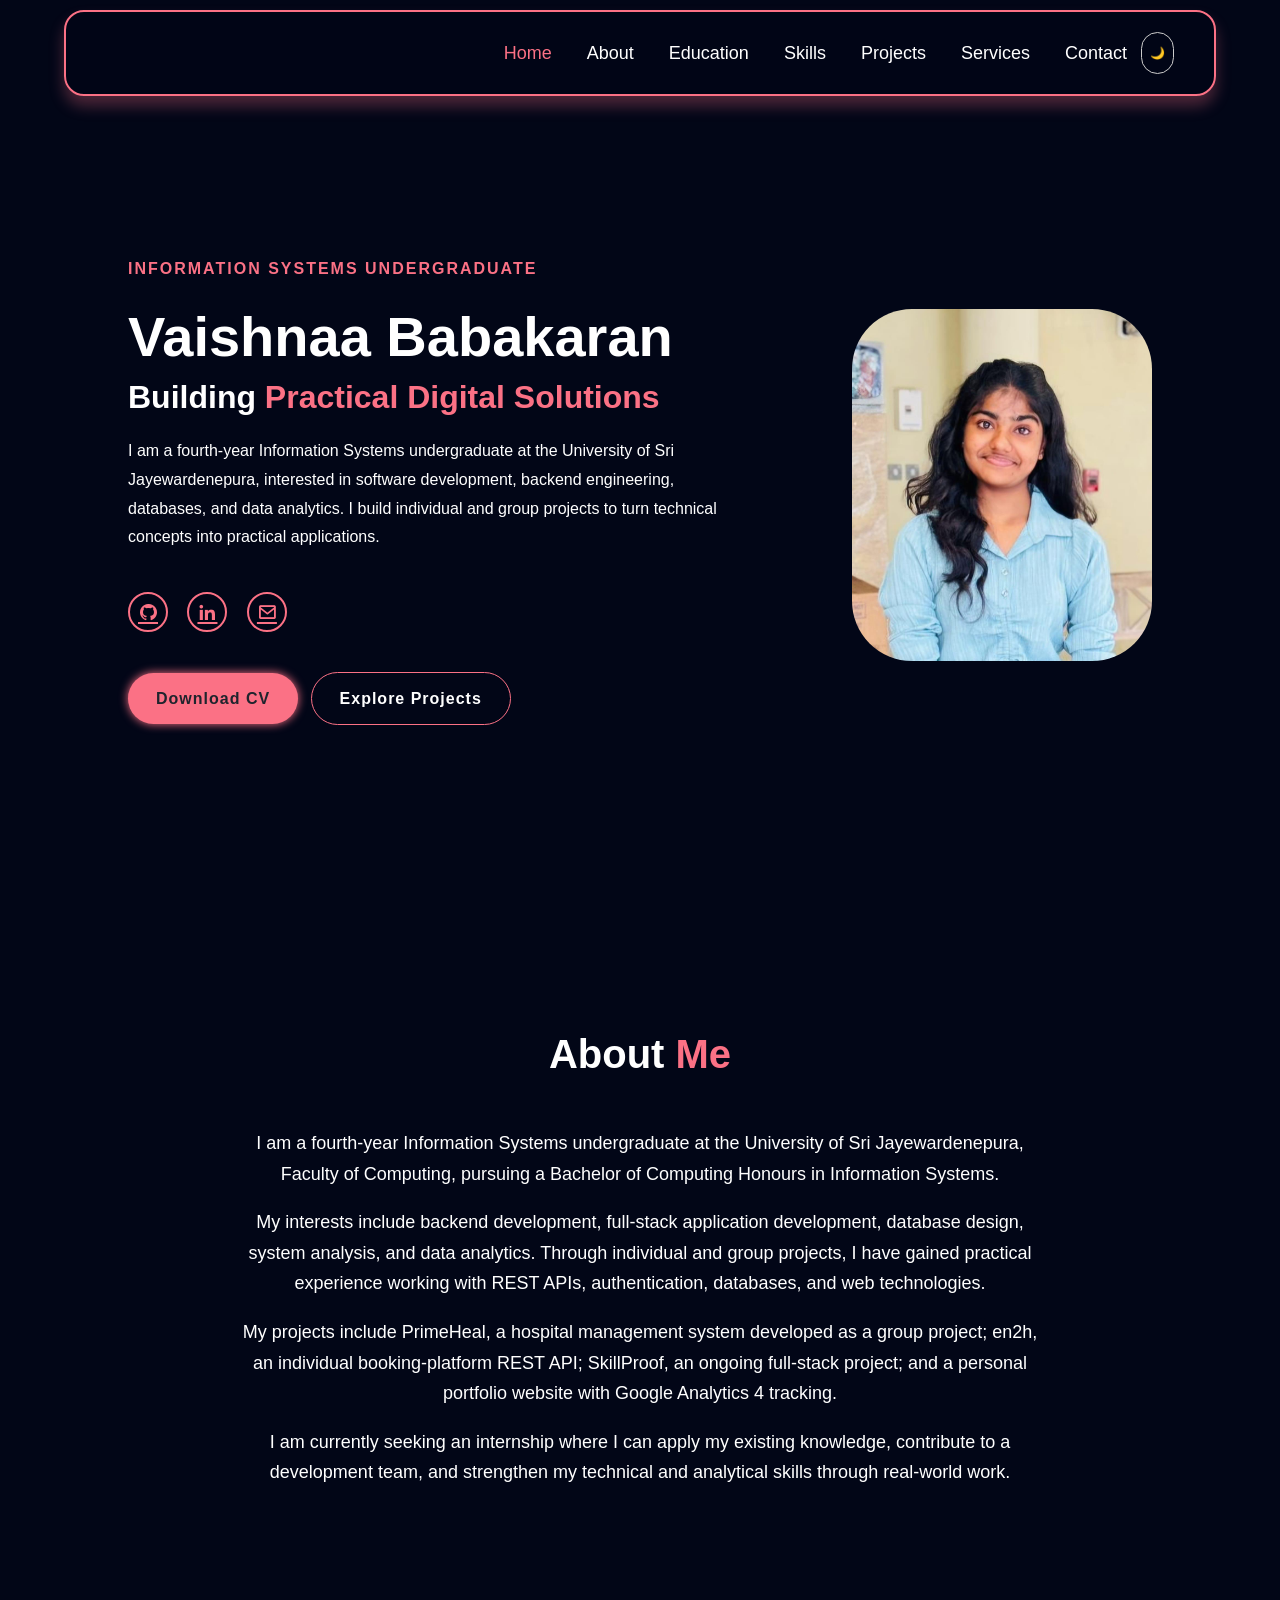
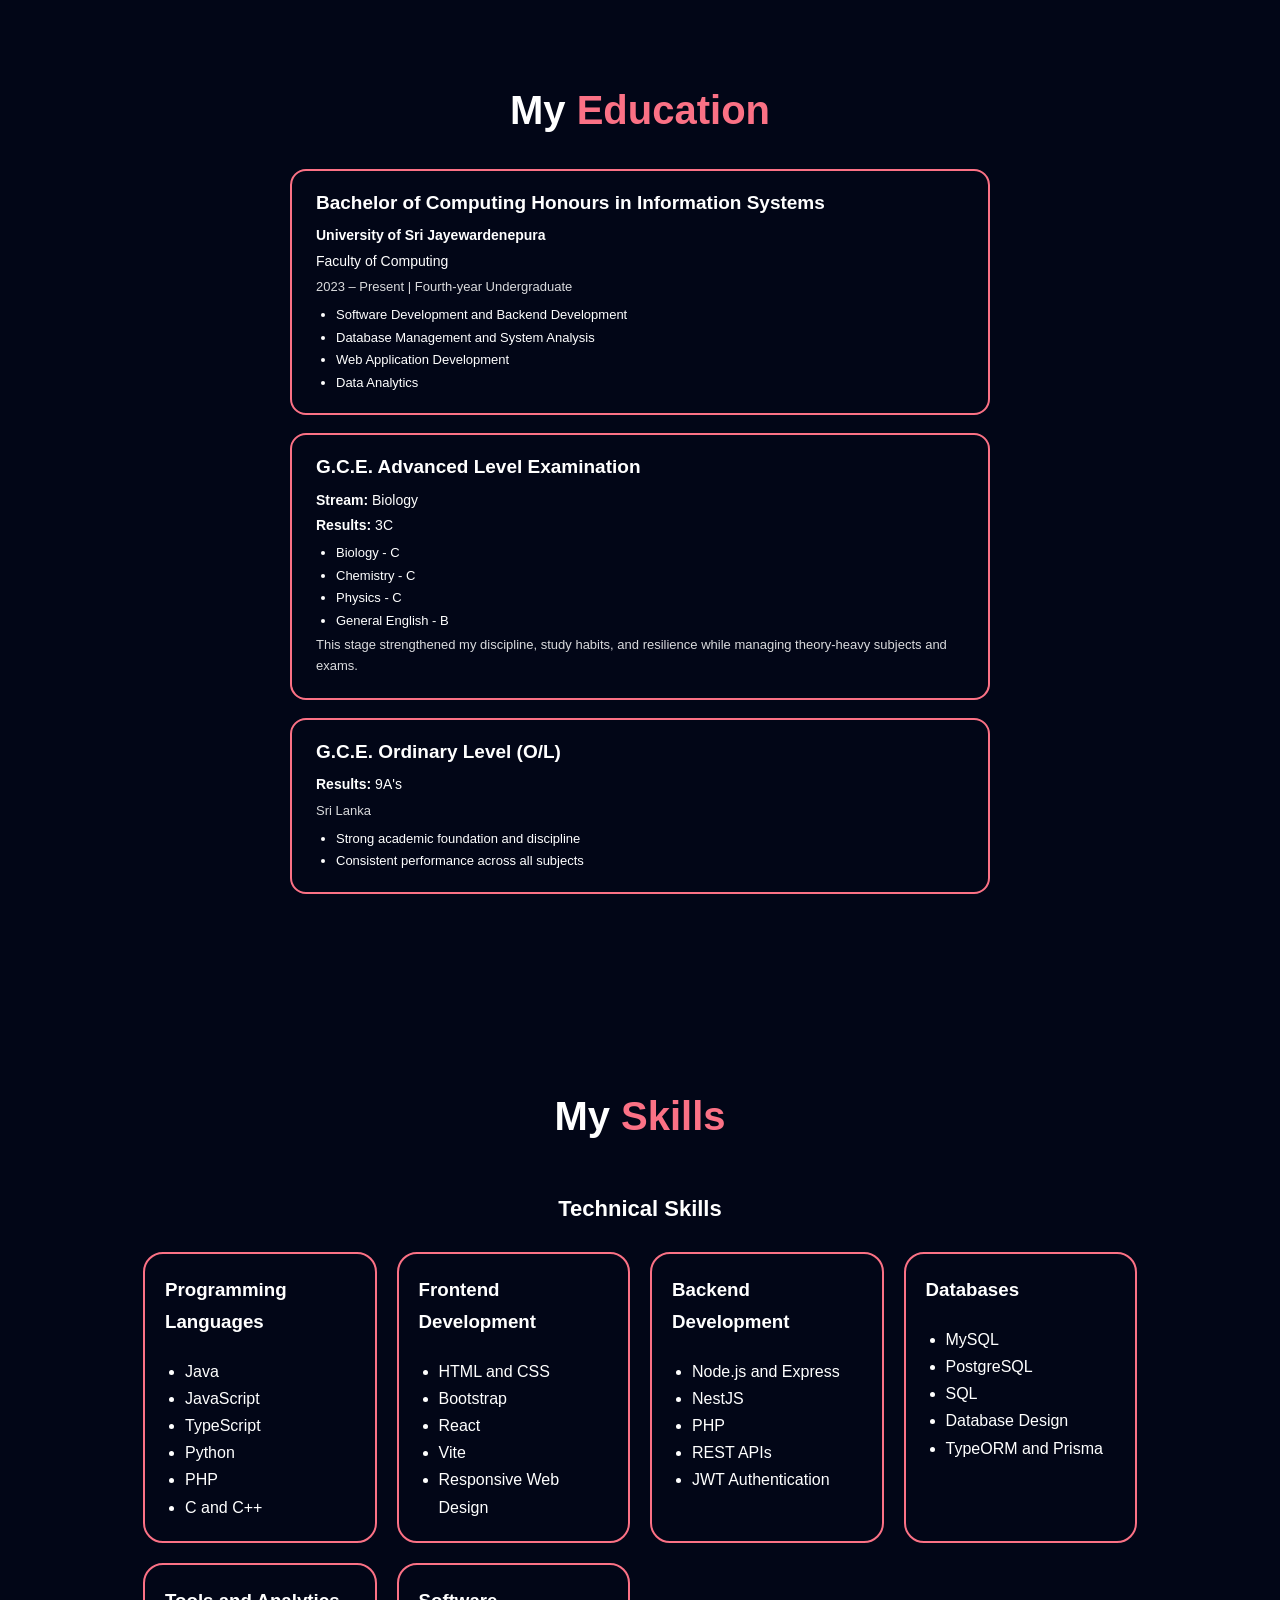
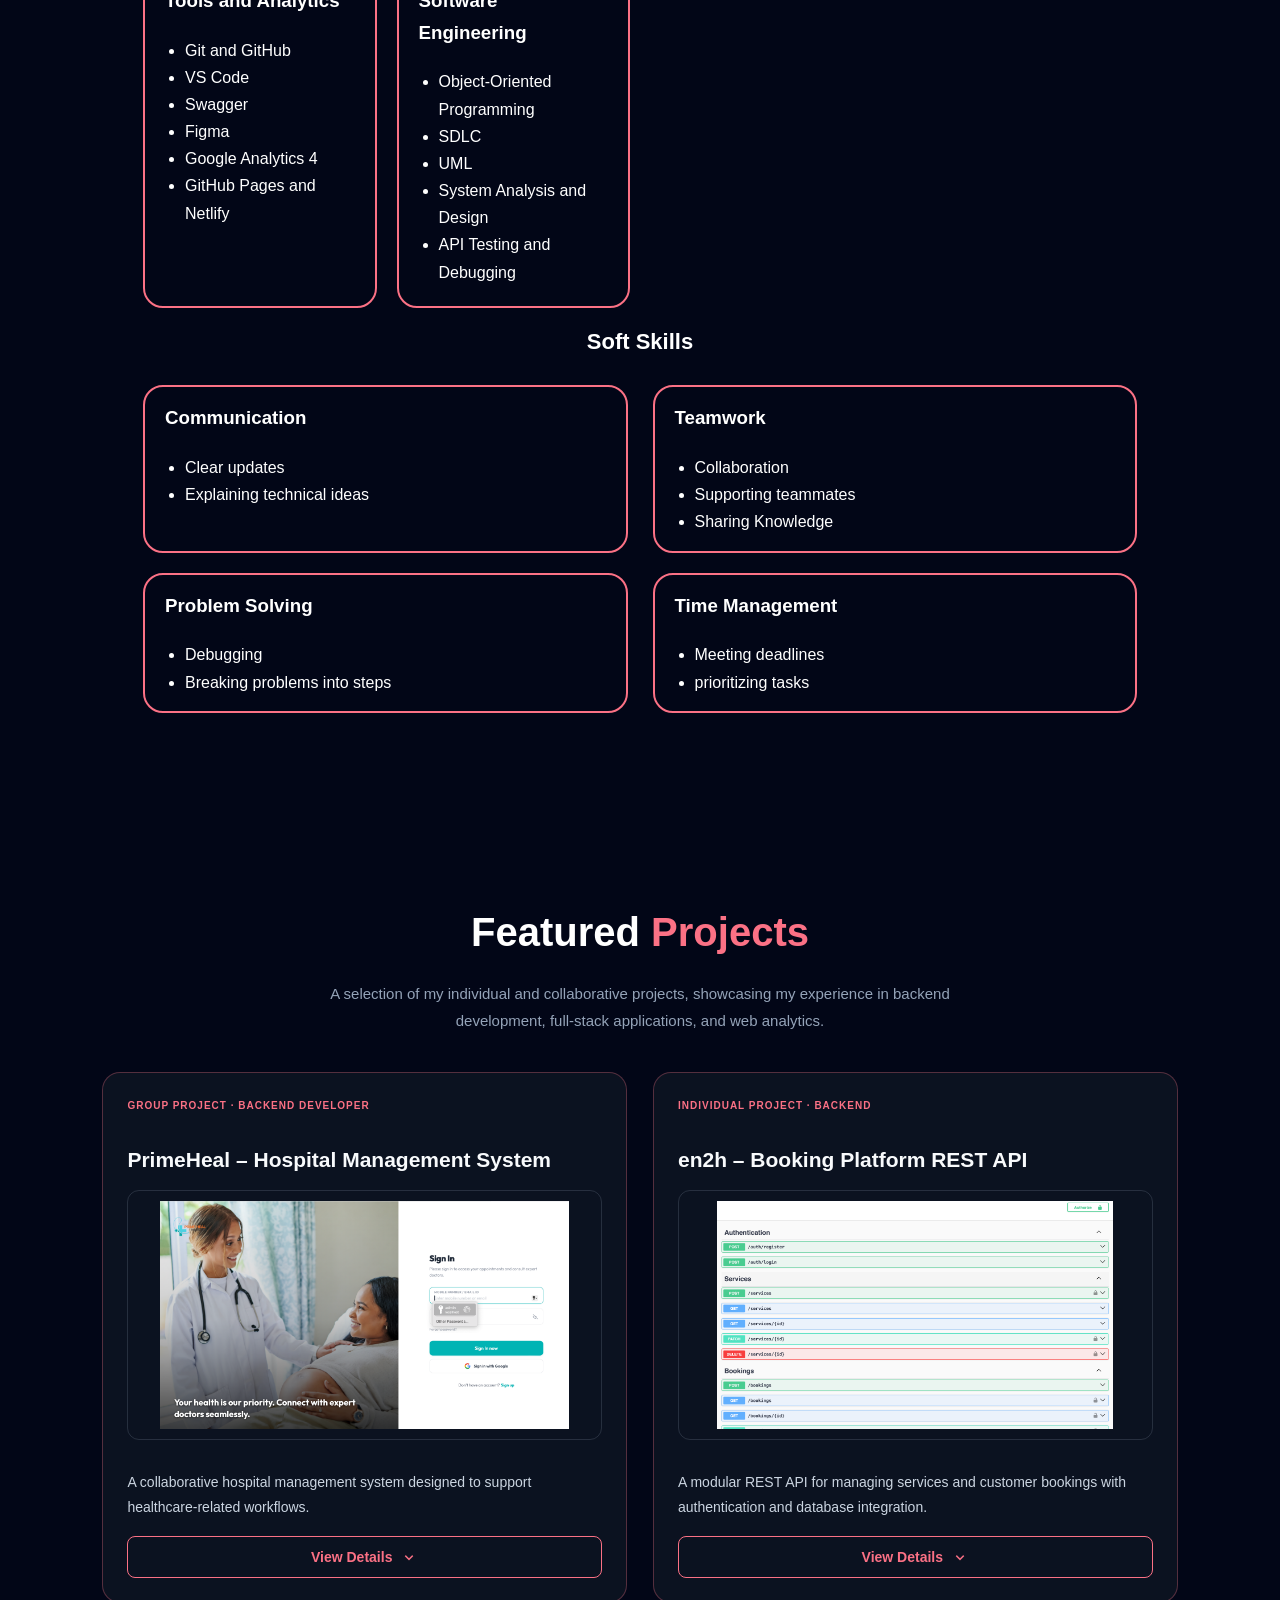
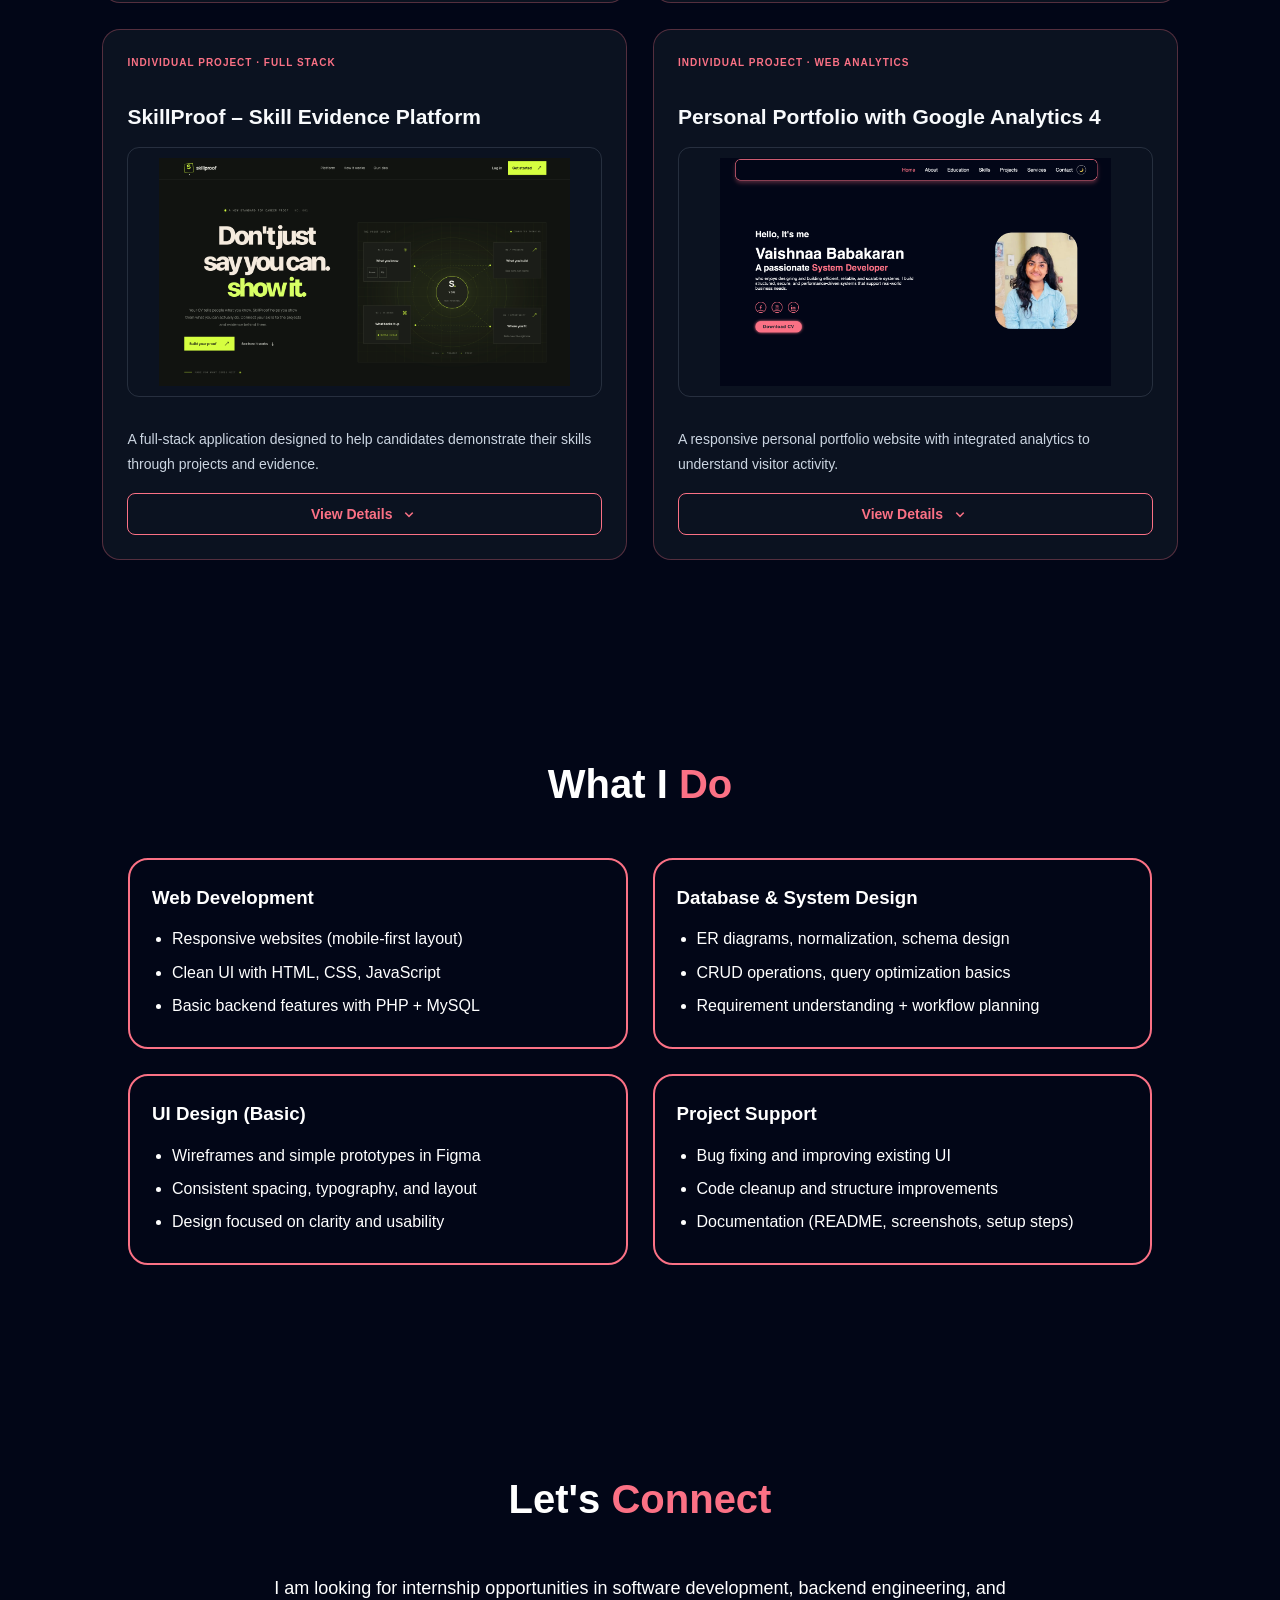
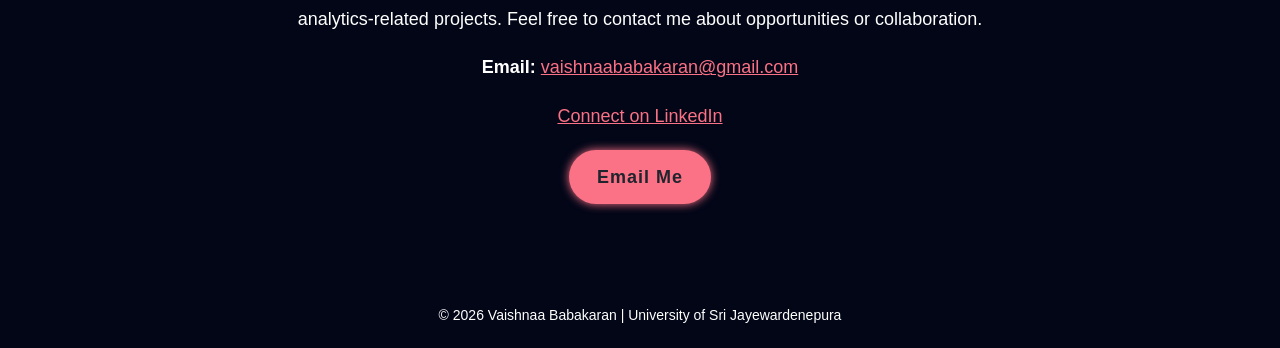
<file: index.html>
<html>
    <head>
        <meta charset="UTF-8">
        <meta http-equiv="X-UA-Compatible" content="IE=edge">
        <meta name="viewport" content="width=device-width, initial-scale=1.0">
        <meta name="description" content="Portfolio website of Vaishnaa Babakaran">
        <title>Portfolio Website</title>
        <link href='https://unpkg.com/boxicons@2.1.4/css/boxicons.min.css' rel='stylesheet'>
        <link rel="stylesheet" href="style.css">

        <!-- Google tag (gtag.js) -->
        <script async src="https://www.googletagmanager.com/gtag/js?id=G-DEXLL21SVT"></script>
        <script>
          window.dataLayer = window.dataLayer || [];
         function gtag(){dataLayer.push(arguments);}
         gtag('js', new Date());

         gtag('config', 'G-DEXLL21SVT');
        </script>
    </head>

    <body>

    <div class="container">
        <header>
            
            <nav class="navbar">
              <a href="#" class="logo">Portfolio.</a>

              <button class="hamburger" id="hamburger" aria-label="Open menu">
                <span></span>
                <span></span>
                <span></span>
              </button>

              <div class="nav-links" id="nav-links">
                <a href="#home" class="active">Home</a>
                <a href="#about">About</a>
                <a href="#education">Education</a>
                <a href="#skills">Skills</a>
                <a href="#projects">Projects</a>
                <a href="#services">Services</a>
                <a href="#contact">Contact</a>
              </div>

              <button id="theme-toggle" class="theme"> 🌙</button>

            </nav>
        </header>
        

        
<section class="home" id="home">
  <div class="home-content">
    <p class="eyebrow">INFORMATION SYSTEMS UNDERGRADUATE</p>

    <h1>Vaishnaa Babakaran</h1>

    <h3>Building <span>Practical Digital Solutions</span></h3>

    <p>
      I am a fourth-year Information Systems undergraduate at the
      University of Sri Jayewardenepura, interested in software development,
      backend engineering, databases, and data analytics.
      I build individual and group projects to turn technical concepts
      into practical applications.
    </p>

    <div class="connect">
      <a href="https://github.com/vaishybaba"
         target="_blank" rel="noopener noreferrer"
         aria-label="GitHub">
        <i class="bx bxl-github"></i>
      </a>

      <a href="https://www.linkedin.com/in/vaishnaa-babakaran-0a24413a8/"
         target="_blank" rel="noopener noreferrer"
         aria-label="LinkedIn">
        <i class="bx bxl-linkedin"></i>
      </a>

      <a href="mailto:vaishnaababakaran@gmail.com"
         aria-label="Email">
        <i class="bx bx-envelope"></i>
      </a>
    </div>

    <a href="assets/Vaishnaa_Babakaran.pdf"
       class="button" target="_blank" rel="noopener noreferrer">
      Download CV
    </a>

    <a href="#projects" class="button secondary-button">
      Explore Projects
    </a>
  </div>

  <div class="home-img">
    <img src="photos/home.jpeg"
         alt="Vaishnaa Babakaran">
  </div>
</section>

      
        
<section class="about" id="about">
  <h2 class="heading">About <span>Me</span></h2>

  <div class="about-content">
    <p>
      I am a fourth-year Information Systems undergraduate at the
      University of Sri Jayewardenepura, Faculty of Computing,
      pursuing a Bachelor of Computing Honours in Information Systems.
    </p>

    <p>
      My interests include backend development, full-stack application
      development, database design, system analysis, and data analytics.
      Through individual and group projects, I have gained practical
      experience working with REST APIs, authentication, databases,
      and web technologies.
    </p>

    <p>
      My projects include PrimeHeal, a hospital management system
      developed as a group project; en2h, an individual booking-platform
      REST API; SkillProof, an ongoing full-stack project; and a personal
      portfolio website with Google Analytics 4 tracking.
    </p>

    <p>
      I am currently seeking an internship where I can apply my existing
      knowledge, contribute to a development team, and strengthen my
      technical and analytical skills through real-world work.
    </p>
  </div>
</section>


        <section class="education" id="education">
            <h2 class="heading">My <span>Education</span></h2>

            
<div class="info-card">
  <h3>Bachelor of Computing Honours in Information Systems</h3>
  <p><strong>University of Sri Jayewardenepura</strong></p>
  <p>Faculty of Computing</p>
  <p class="muted">2023 – Present | Fourth-year Undergraduate</p>

  <ul class="bullets">
    <li>Software Development and Backend Development</li>
    <li>Database Management and System Analysis</li>
    <li>Web Application Development</li>
    <li>Data Analytics</li>
  </ul>
</div>


             <div class="info-card">
              <h3>G.C.E. Advanced Level Examination</h3>
              <p><strong>Stream:</strong> Biology</p>
              <p><strong>Results:</strong> 3C</p>

              <ul class="bullets">
               <li>Biology - C</li>
               <li>Chemistry - C</li>
               <li>Physics - C</li>
               <li>General English - B</li>
              </ul>
              <p class="muted">This stage strengthened my discipline, study habits, and resilience while managing theory-heavy subjects and exams.</p>
             </div>

             <div class="info-card">
              <h3>G.C.E. Ordinary Level (O/L)</h3>
              <p><strong>Results:</strong> 9A's</p>
              <p class="muted">Sri Lanka</p>

              <ul class="bullets">
               <li>Strong academic foundation and discipline</li>
               <li>Consistent performance across all subjects</li>
              </ul>
             </div>
            </div>
        </section>


        <section class="skills" id="skills">
            <h2 class="heading">My <span>Skills</span></h2>

            
<h3 class="skills-sub">Technical Skills</h3>

<div class="skills-container tech-grid">

  <div class="skill-box">
    <h3>Programming Languages</h3>
    <ul>
      <li>Java</li>
      <li>JavaScript</li>
      <li>TypeScript</li>
      <li>Python</li>
      <li>PHP</li>
      <li>C and C++</li>
    </ul>
  </div>

  <div class="skill-box">
    <h3>Frontend Development</h3>
    <ul>
      <li>HTML and CSS</li>
      <li>Bootstrap</li>
      <li>React</li>
      <li>Vite</li>
      <li>Responsive Web Design</li>
    </ul>
  </div>

  <div class="skill-box">
    <h3>Backend Development</h3>
    <ul>
      <li>Node.js and Express</li>
      <li>NestJS</li>
      <li>PHP</li>
      <li>REST APIs</li>
      <li>JWT Authentication</li>
    </ul>
  </div>

  <div class="skill-box">
    <h3>Databases</h3>
    <ul>
      <li>MySQL</li>
      <li>PostgreSQL</li>
      <li>SQL</li>
      <li>Database Design</li>
      <li>TypeORM and Prisma</li>
    </ul>
  </div>

  <div class="skill-box">
    <h3>Tools and Analytics</h3>
    <ul>
      <li>Git and GitHub</li>
      <li>VS Code</li>
      <li>Swagger</li>
      <li>Figma</li>
      <li>Google Analytics 4</li>
      <li>GitHub Pages and Netlify</li>
    </ul>
  </div>

  <div class="skill-box">
    <h3>Software Engineering</h3>
    <ul>
      <li>Object-Oriented Programming</li>
      <li>SDLC</li>
      <li>UML</li>
      <li>System Analysis and Design</li>
      <li>API Testing and Debugging</li>
    </ul>
  </div>

</div>


            <h3 class="skills-sub">Soft Skills</h3>
            <div class="skills-container soft-grid">
              <div class="skill-box soft">
                <h3>Communication</h3>
                <ul>
                  <li>Clear updates</li>
                  <li>Explaining technical ideas</li>
                </ul>
              </div>

              <div class="skill-box soft">
                <h3>Teamwork</h3>
                <ul>
                  <li>Collaboration</li>
                  <li>Supporting teammates</li>
                  <li>Sharing Knowledge</li>
                </ul>
              </div>

              <div class="skill-box soft">
                <h3>Problem Solving</h3>
                <ul>
                  <li>Debugging</li>
                  <li>Breaking problems into steps</li>
                </ul>
              </div>

              <div class="skill-box soft">
                <h3>Time Management</h3>
                <ul>
                  <li>Meeting deadlines</li>
                  <li>prioritizing tasks</li>
                </ul>
              </div>
              
            </div>
        </section>

       


<section class="projects" id="projects">

  <h2 class="heading">Featured <span>Projects</span></h2>

  <p class="projects-intro">
    A selection of my individual and collaborative projects,
    showcasing my experience in backend development,
    full-stack applications, and web analytics.
  </p>

  <div class="project-container">

    <!-- PROJECT 1: PRIMEHEAL -->
    <article class="project-box" id="primeheal">

      <div class="project-type">GROUP PROJECT · BACKEND DEVELOPER</div>

      <h3>PrimeHeal – Hospital Management System</h3>

      <img
        class="project-image"
        src="photos/hos.png"
        alt="PrimeHeal Hospital Management System"
        loading="lazy"
      >

      <p class="short-text">
        A collaborative hospital management system designed
        to support healthcare-related workflows.
      </p>

      <button class="details-btn" type="button"
        aria-expanded="false" onclick="toggleProjectDetails(this)">
        View Details <i class="bx bx-chevron-down"></i>
      </button>

      <div class="project-details" hidden>

        <p>
          My contribution focused on backend development using
          Node.js and JavaScript, MySQL database operations,
          authentication and authorization, and payment and email
          integration. The project also involved connecting backend
          services with a React-based frontend.
        </p>

        <div class="tech">
          <strong>Technologies</strong>
          <div class="tech-tags">
            <span>React</span>
            <span>Node.js</span>
            <span>JavaScript</span>
            <span>MySQL</span>
            <span>PayHere</span>
            <span>Email API</span>
          </div>
        </div>

        <div class="project-links">
          <a href="https://github.com/vaishybaba/primeheal-backend-contribution"
             target="_blank" rel="noopener noreferrer">
            <i class="bx bxl-github"></i> View Contribution
          </a>
        </div>

      </div>
    </article>


    <!-- PROJECT 2: EN2H -->
    <article class="project-box" id="en2h">

      <div class="project-type">INDIVIDUAL PROJECT · BACKEND</div>

      <h3>en2h – Booking Platform REST API</h3>

      <img
        class="project-image"
        src="photos/e2h.png"
        alt="en2h Booking Platform REST API"
        loading="lazy"
      >

      <p class="short-text">
        A modular REST API for managing services and customer
        bookings with authentication and database integration.
      </p>

      <button class="details-btn" type="button"
        aria-expanded="false" onclick="toggleProjectDetails(this)">
        View Details <i class="bx bx-chevron-down"></i>
      </button>

      <div class="project-details" hidden>

        <p>
          Developed using NestJS and TypeScript, with JWT-based
          authentication, PostgreSQL persistence, TypeORM entities
          and migrations, request validation, and Swagger API
          documentation. The API supports booking and service
          management workflows.
        </p>

        <div class="tech">
          <strong>Technologies</strong>
          <div class="tech-tags">
            <span>NestJS</span>
            <span>TypeScript</span>
            <span>PostgreSQL</span>
            <span>TypeORM</span>
            <span>JWT</span>
            <span>Swagger</span>
          </div>
        </div>

        <div class="project-links">
          <a href="https://github.com/vaishybaba/en2h-booking-api"
             target="_blank" rel="noopener noreferrer">
            <i class="bx bxl-github"></i> View Source Code
          </a>
        </div>

      </div>
    </article>


    <!-- PROJECT 3: SKILLPROOF -->
    <article class="project-box" id="skillproof">

      <div class="project-type">INDIVIDUAL PROJECT · FULL STACK</div>

      <h3>SkillProof – Skill Evidence Platform</h3>

      <img
        class="project-image"
        src="photos/skill.png"
        alt="SkillProof Skill Evidence Platform"
        loading="lazy"
      >

      <p class="short-text">
        A full-stack application designed to help candidates
        demonstrate their skills through projects and evidence.
      </p>

      <button class="details-btn" type="button"
        aria-expanded="false" onclick="toggleProjectDetails(this)">
        View Details <i class="bx bx-chevron-down"></i>
      </button>

      <div class="project-details" hidden>

        <p>
          The application includes candidate profiles, skills and
          project management, evidence management, GitHub integration,
          job and application management, and AI-assisted skill
          analysis. The frontend uses React and TypeScript, while
          the backend uses NestJS and Prisma. The project is
          under development.
        </p>

        <div class="tech">
          <strong>Technologies</strong>
          <div class="tech-tags">
            <span>React</span>
            <span>TypeScript</span>
            <span>Vite</span>
            <span>NestJS</span>
            <span>Prisma</span>
            <span>REST APIs</span>
          </div>
        </div>

        <div class="project-links">
          <a href="https://github.com/vaishybaba"
             target="_blank" rel="noopener noreferrer">
            <i class="bx bxl-github"></i> GitHub Profile
          </a>
        </div>

      </div>
    </article>


    <!-- PROJECT 4: PORTFOLIO + GA4 -->
    <article class="project-box" id="portfolio-project">

      <div class="project-type">INDIVIDUAL PROJECT · WEB ANALYTICS</div>

      <h3>Personal Portfolio with Google Analytics 4</h3>

      <img
        class="project-image"
        src="photos/portfolio.png"
        alt="Personal Portfolio Website with Google Analytics 4"
        loading="lazy"
      >

      <p class="short-text">
        A responsive personal portfolio website with integrated
        analytics to understand visitor activity.
      </p>

      <button class="details-btn" type="button"
        aria-expanded="false" onclick="toggleProjectDetails(this)">
        View Details <i class="bx bx-chevron-down"></i>
      </button>

      <div class="project-details" hidden>

        <p>
          Designed and deployed a portfolio using HTML, CSS,
          and JavaScript on GitHub Pages. Integrated Google
          Analytics 4 to explore real-time activity, page views,
          engagement, and traffic acquisition.
        </p>

        <div class="tech">
          <strong>Technologies</strong>
          <div class="tech-tags">
            <span>HTML</span>
            <span>CSS</span>
            <span>JavaScript</span>
            <span>GitHub Pages</span>
            <span>Google Analytics 4</span>
          </div>
        </div>

        <div class="project-links">
          <a href="https://vaishybaba.github.io/portfolio-website/"
             target="_blank" rel="noopener noreferrer">
            <i class="bx bx-link-external"></i> Live Website
          </a>
        </div>

      </div>
    </article>

  </div>
</section>




        <section class="services" id="services">
          <h2 class="heading">What I <span>Do</span></h2>

          <div class="card-grid">
           <div class="info-card">
           <h3>Web Development</h3>
            <ul class="bullets">
             <li>Responsive websites (mobile-first layout)</li>
             <li>Clean UI with HTML, CSS, JavaScript</li>
             <li>Basic backend features with PHP + MySQL</li>
            </ul>
           </div>

           <div class="info-card">
           <h3>Database & System Design</h3>
            <ul class="bullets">
             <li>ER diagrams, normalization, schema design</li>
             <li>CRUD operations, query optimization basics</li>
             <li>Requirement understanding + workflow planning</li>
            </ul>
           </div>

           <div class="info-card">
           <h3>UI Design (Basic)</h3>
            <ul class="bullets">
             <li>Wireframes and simple prototypes in Figma</li>
             <li>Consistent spacing, typography, and layout</li>
             <li>Design focused on clarity and usability</li>
            </ul>
           </div>

           <div class="info-card">
           <h3>Project Support</h3>
            <ul class="bullets">
             <li>Bug fixing and improving existing UI</li>
             <li>Code cleanup and structure improvements</li>
             <li>Documentation (README, screenshots, setup steps)</li>
            </ul>
           </div>
          </div>
        </section>


<section class="contact" id="contact">
  <h2 class="heading">Let's <span>Connect</span></h2>

  <div class="about-content">
    <p>
      I am looking for internship opportunities in software development,
      backend engineering, and analytics-related projects.
      Feel free to contact me about opportunities or collaboration.
    </p>

    <p>
      <strong>Email:</strong>
      <a href="mailto:vaishnaababakaran@gmail.com">
        vaishnaababakaran@gmail.com
      </a>
    </p>

    <p>
      <a href="https://www.linkedin.com/in/vaishnaa-babakaran-0a24413a8/"
         target="_blank" rel="noopener noreferrer">
        Connect on LinkedIn
      </a>
    </p>

    <a href="mailto:vaishnaababakaran@gmail.com?subject=Internship%20Opportunity"
       class="button">
      Email Me
    </a>
  </div>
</section>


        <footer class="footer">
          <p>© 2026 Vaishnaa Babakaran | University of Sri Jayewardenepura</p>
        </footer>


        <script src="script.js"></script>
    </div>
    </body>
</html>
</file>
<file: style.css>
* {
    margin : 0;
    padding : 0;
    box-sizing: border-box;
    font-family: sans-serif;
}

html {scroll-behavior: smooth;}
section {scroll-margin-top: 140px;}

body {
    min-height: 100vh;
    background:#020617;
    color: #fff;
    transition: background 0.3s, color 0.3s;
}

body.light {
    background: #fff;
    color: #020617;
}


header {
    background: #020617;
    position :fixed;
    top : 10px;
    left : 50%;
    transform: translateX(-50%);
    width : 90%;
    padding: 20px 40px;
    border: 2px solid #fb7185;
    border-radius: 20px;
    display:flex;
    justify-content: space-between;
    align-items: center;
    z-index:100;
    box-shadow: 0 10px 15px rgba(251, 113, 133, 0.3);
    transition: 0.3s
}

body.light header {
    background: #fff;
    border: 2px solid aqua;
    box-shadow: 0 5px 5px aqua;
}

.theme {
    background: none;
    border: 1px solid #ccc;
    padding: 6px 8px;
    border-radius: 20px;
    cursor: pointer;
    font-size: 12px;
}


.logo {
    font-size: 25px;
    color: #fff;
    text-decoration: none;
    font-weight: 600;
    cursor: default;
    opacity : 0;
}

body.light .logo {
    color: #020617;
}

.navbar {
    position: relative;
    display: flex;
    align-items: center;
    gap: 14px;
    width:100%;
}

.nav-links {
  display: flex;
  align-items: center;
  margin-left:auto;
}

.hamburger {
  display: none;
  background: transparent;
  border: 0;
  cursor: pointer;
  padding: 8px;
}

.hamburger span {
  display: block;
  width: 26px;
  height: 3px;
  margin: 5px 0;
  background: #fff;
  border-radius: 3px;
}

body.light .hamburger span {
  background: #020617;
}

@media (max-width: 768px) {
  .hamburger {
    display: inline-block;
  }

  .nav-links {
    display: none; 
    position: absolute;
    top: 70px;
    left: 50%;
    transform: translateX(-50%);
    width: 90%;
    background: #020617;
    border: 2px solid #fb7185;
    border-radius: 18px;
    padding: 14px;
    flex-direction: column;
    gap: 10px;
    z-index: 200;
  }

  body.light .nav-links {
    background: #fff;
    border: 2px solid aqua;
  }

  .nav-links a {
    margin-left: 0;
    width: 100%;
    text-align: center;
    padding: 10px 0;
  }

  .nav-links.open {
    display: flex; 
  }
}
.navbar a {
    font-size: 18px;
    color: #fff;
    text-decoration: none;
    font-weight: 500;
    margin-left: 35px;
    transition: 0.3s;

}

body.light .navbar a{
    color: #020617;
    transition: 0.3s;
}

.navbar a:hover, 
.navbar a.active {
    color: #fb7185;
}

body.light .navbar a:hover,
body.light .navbar a.active{
    color: aqua;
}

.home {
    position: relative;
    width: 100%;
    height: auto;
    min-height: 100vh;
    display: flex;
    justify-content: space-between;
    align-items: center;
    padding : 70px 10% 0;
}

.home-content {
    max-width: 600px;
}

.home-content h3 {
    font-size: 32px;
    font-weight: 700;
    margin-bottom: 3px;
}

.home-content h3 span {
    color: #fb7185;
}

body.light .home-content h3 span {
    color:aqua;
}

.home-content p {
    font-size: 16px;
    padding : 10px 0;
}

.home-content h1 {
    font-size: 56px;
    font-weight: 700;
}

.home-img img {
    max-width: 300px;
    margin-right: 0;
    border-radius: 60px;
}

.connect a {
    display: inline-flex;
    justify-content: center;
    align-items: center;
    width: 40px;
    height: 40px;
    background: transparent;
    border: 2px solid #fb7185;
    border-radius: 50%;
    font-size: 20px;
    color: #fb7185;
    margin: 30px 15px 30px 0;
    transition: .5s ease;
}

.connect a:hover {
    background: #fb7185;
    color: #1f242d;
    box-shadow: 0 0 20px #fb7185;
}

body.light .connect a {
    border: 2px solid aqua;
    color: aqua;
}

body.light .connect a:hover {
    background: aqua;
    box-shadow:0 0 20px aqua;

}

.button {
    display: inline-block;
    padding : 12px 28px;
    background: #fb7185;border-radius: 40px;
    box-shadow: 0 0 10px #fb7185;
    color: #1f242d;
    letter-spacing: 1px;
    text-decoration: none;
    font-weight: 600;
}

.button:hover{
    transform: translateY(-1px);
}

body.light .button {
    background: aqua;
    box-shadow: 0 0 10px aqua;
}
section {
    padding: 120px 10% 80px;
}

.heading {
    color:#fff;
    font-size: 40px;
    text-align: center;
    margin-bottom: 40px;
}

body.light .heading{
    color:#020617;
}

.heading span {
    color:#fb7185;
}

body.light .heading span{
    color: aqua;
}

.about-content {
    max-width: 800px;
    margin: auto;
    text-align: center;
    font-size: 18px;
}

.about-content p {
    margin-bottom: 18px;
}

.card-grid{
  display: grid;
  grid-template-columns: repeat(2, 1fr);
  gap: 25px;
}

@media (max-width: 900px){
  .card-grid{
    grid-template-columns: 1fr;
  }
}

.info-card{
  background: #020617;
  border: 2px solid #fb7185;
  border-radius: 20px;
  padding: 22px;
  transition: transform 0.2s ease, box-shadow 0.2s ease;
}

body.light .info-card{
  background: #ccc;
  border: 2px solid aqua;
  color: #020617;
}

.info-card:hover{
  transform: translateY(-2px);
  box-shadow: 0 3px 8px #fb7185;
}

body.light .info-card:hover{
  box-shadow: 0 3px 8px aqua;
}

.info-card h3{
  margin-bottom: 10px;
}

.muted{
  opacity: 0.85;
  margin-top: 6px;
}

.bullets{
  margin-top: 12px;
  padding-left: 18px;
}

.bullets li{
  margin: 6px 0;
}

.skills-container {
    display: grid;
    grid-template-columns: repeat(auto-fit, minmax(220px, 1fr));
    gap: 20px;
    margin: 15px;
}

.skill-box {
    background: #020617;
    color:#fff;
    border: 2px solid #fb7185;
    padding: 20px;
    border-radius: 20px;
    text-align: left;
    cursor: pointer;
    transition: transform 0.2s ease, box-shadow 0.2s ease;
}

body.light .skill-box {
    background: #ccc;
    color: #020617;
    cursor: pointer;
    transition: transform 0.2s ease, box-shadow 0.2s ease;
    border: 2px solid aqua;
}

.skills-sub {
  text-align: center;
  font-size: 22px;
  margin: 10px 0 25px;
  color: #fff;
}

body.light .skills-sub {
  color: #020617;
}

.skill-box.soft {
  border: 2px solid #fb7185;
  padding: 15px 20px;
  min-height : auto;
}

body.light .skill-box.soft {
  border: 2px solid aqua;  
}

.skill-box h3 {
  margin-bottom: 10px;
  padding-bottom: 10px;
}

.skill-box .soft h3 {
    margin-bottom: 8px;
}


.tech-grid{
  grid-template-columns: repeat(5, minmax(0, 1fr));
}

.soft-grid{
  grid-template-columns: repeat(2, minmax(0, 1fr));
  gap: 20px 25px;
}

@media (max-width: 900px){
  .tech-grid, .soft-grid{
    grid-template-columns: 1fr;
  }
}

.project-container {
    display: grid;
    grid-template-columns: repeat(2,1fr);
    gap: 30px;
    align-items: stretch;
}

@media (max-width : 900px) {
    .project-container {
        grid-template-columns: 1fr;
    }
}
.project-box {
    width:100%;
    box-sizing: border-box;
    min-height: 420px;
    display: flex;
    flex-direction: column;
    background: #020617;
    border: 2px solid #fb7185;
    padding: 20px;
    margin : 0;
    border-radius: 20px;
    cursor: pointer;
    transition: transform 0.2s ease, box-shadow 0.2s ease;
}

body.light .project-box {
    background: #ccc;
    color: #020617;
    cursor: pointer;
    transition: transform 0.2s ease, box-shadow 0.2s ease;
    border: 2px solid aqua;
}

.project-box img{
    width: 100%;
    height: 250px;
    object-fit: contain;
    display: block;
    border-radius: 12px;
    margin-bottom: 15px;
    padding: 10px;
}

.tech {
    margin-top: 10px;
    font-size: 0.9rem;

}

.project-links {
    margin-top : 12px;
}

.project-links a {
    color: #fb7185;
    padding : 10px;
}

body.light .project-links a {
    color: aqua;
}

.project-box .read-more{
    margin: 10px;
}

.skill-box:hover,
.project-box:hover {
    transform: translateY(-2px);
    box-shadow: 0 3px 8px #fb7185;
}

body.light .skill-box:hover,
body.light .project-box:hover {
    transform: translateY(-2px);
    box-shadow: 0 3px 8px aqua;
}


.contact form {
    max-width: 800px;
    margin: auto;
    display: flex;
    flex-direction: column;
    gap: 15px;
    padding : 5px;
}

body.light .contact form {
    background: gray;
}

.contact input,
.contact textarea {
    padding: 12px;
    border-radius: 10px;
    border: none;
    outline: none;
}

.footer {
    text-align: center;
    padding: 20px;
    font-size: 14px;
}

.full-text {
    display: none;
    margin-top: 10px;
}

.read-more {
    margin-top: 10px;
    padding: 8px 18px;
    border: 2px solid #fb7185;
    background: transparent;
    border-radius: 25px;
    color:#020617;
    cursor: pointer;
    font-weight: 600;
    transition: 0.3s;
    background: #fb7185;
}

body.light .read-more {
    border: 2px solid aqua;
    background: aqua;
}

.read-more:hover {
    background: #fb7185;
    color: #1f242d;
}

body.light .read-more:hover{
    background: aqua;
}

.toast {
    position: fixed;
    bottom: 30px;
    right: 30px;
    background: #22c55e;
    color: #020617;
    padding: 12px 20px;
    border-radius: 25px;
    font-weight: 600;
    box-shadow: 0 5px 15px rgba(0,0,0,0.3);
    opacity: 0;
    transform: translateY(20px);
    transition: 0.4s;
    z-index: 999;
}

.toast.show {
    opacity: 1;
    transform: translateY(0);
}

body.light .toast {
    background: aqua;
    color: #020617;
}

@media (max-width: 768px) {
  .home {
    flex-direction: column;
    text-align: center;
    padding: 140px 5% 60px;
  }

  .home-content h1 {
    font-size: 38px;
  }

  .home-content h3 {
    font-size: 22px;
  }

  .home-content p {
    font-size: 14px;
  }

  .home-img img {
    max-width: 180px;
    margin: 20px auto 0;
  }
}


/* Portfolio refresh */

:root {
  --accent: #fb7185;
  --page-bg: #020617;
  --card-bg: #0b1226;
  --muted-text: #cbd5e1;
}

html {
  scroll-behavior: smooth;
  scroll-padding-top: 110px;
}

body {
  line-height: 1.7;
}

header {
  backdrop-filter: blur(14px);
  background: rgba(2, 6, 23, 0.94);
}

.home {
  gap: 45px;
}

.eyebrow {
  color: var(--accent);
  font-size: 0.9rem;
  font-weight: 700;
  letter-spacing: 2px;
  margin-bottom: 12px;
}

.home-content h1 {
  line-height: 1.15;
  overflow-wrap: anywhere;
}

.home-content p {
  line-height: 1.8;
}

.secondary-button {
  margin: 10px 0 0 8px;
  background: transparent;
  color: white;
  border: 1px solid var(--accent);
  box-shadow: none;
}

body.light .secondary-button {
  color: #020617;
  background: transparent;
  border-color: #0891b2;
  box-shadow: none;
}

.projects-intro {
  max-width: 720px;
  text-align: center;
  margin: -20px auto 35px;
  color: var(--muted-text);
}

body.light .projects-intro {
  color: #475569;
}

.project-container {
  grid-template-columns: repeat(2, minmax(0, 1fr));
  align-items: stretch;
  gap: 24px;
}

.project-box {
  min-height: 0;
  background: var(--card-bg);
  padding: 26px;
  overflow-wrap: anywhere;
}

.project-type {
  color: var(--accent);
  font-size: 0.76rem;
  font-weight: 700;
  letter-spacing: 1px;
  margin-bottom: 10px;
}

.project-box h3 {
  line-height: 1.4;
  margin-bottom: 14px;
}

.project-box .short-text,
.project-box .full-text {
  line-height: 1.8;
}

.project-box .tech {
  margin-top: auto;
  padding-top: 18px;
  color: var(--muted-text);
  font-size: 0.9rem;
}

body.light .project-box .tech {
  color: #334155;
}

.project-links {
  display: flex;
  flex-wrap: wrap;
  gap: 10px;
  margin-top: 18px;
}

.project-links a {
  display: inline-flex;
  align-items: center;
  gap: 6px;
  border: 1px solid var(--accent);
  border-radius: 10px;
  padding: 8px 12px;
  text-decoration: none;
  transition: 0.2s ease;
}

.project-links a:hover {
  background: var(--accent);
  color: #020617;
}

body.light .project-links a {
  color: #075985;
  border-color: #0891b2;
}

body.light .project-links a:hover {
  background: #a5f3fc;
  color: #020617;
}

.info-card,
.skill-box,
.project-box {
  height: 100%;
}

.info-card ul,
.skill-box ul {
  padding-left: 20px;
}

button,
.button,
.project-links a {
  min-height: 42px;
}

button:focus-visible,
a:focus-visible,
input:focus-visible,
textarea:focus-visible {
  outline: 3px solid #38bdf8;
  outline-offset: 3px;
}

@media (max-width: 900px) {
  .project-container {
    grid-template-columns: 1fr;
  }

  .home {
    gap: 25px;
  }
}

@media (max-width: 768px) {
  header {
    width: 94%;
    padding: 12px 16px;
  }

  .navbar {
    gap: 8px;
  }

  .home {
    padding-top: 145px;
  }

  .home-content h1 {
    font-size: clamp(32px, 8vw, 44px);
  }

  .project-box {
    padding: 20px;
  }

  section {
    padding-left: 6%;
    padding-right: 6%;
  }
}

.tech-grid {
  grid-template-columns: repeat(auto-fit, minmax(220px, 1fr));
}

body.light .project-box,
body.light .info-card,
body.light .skill-box {
  background: #f8fafc;
  color: #020617;
}

body.light .home-content p,
body.light .about-content p {
  color: #334155;
}

.contact a:not(.button) {
  color: var(--accent);
  overflow-wrap: anywhere;
}


/* Education Section - Compact Cards */

.education {
    padding: 90px 10% 50px;
}

.education .heading {
    margin-bottom: 25px;
}

/* Arrange education cards in a compact grid */
.education {
    display: flex;
    flex-direction: column;
    align-items: center;
}

.education .info-card {
    width: 100%;
    max-width: 700px;
    height: auto;
    min-height: 0;
    padding: 18px 24px;
    margin: 0 auto 18px;
    border-radius: 16px;
}

/* Card headings */
.education .info-card h3 {
    font-size: 19px;
    line-height: 1.5;
    margin-bottom: 7px;
}

/* Card text */
.education .info-card p {
    font-size: 14px;
    line-height: 1.6;
    margin: 3px 0;
}

/* Lists inside education cards */
.education .info-card .bullets {
    margin-top: 7px;
    padding-left: 20px;
}

.education .info-card .bullets li {
    font-size: 13px;
    line-height: 1.5;
    margin: 3px 0;
}

/* Reduce extra spacing around muted text */
.education .info-card .muted {
    font-size: 13px;
    margin-top: 5px;
}

/* Mobile responsive */
@media (max-width: 600px) {
    .education {
        padding: 70px 6% 35px;
    }

    .education .info-card {
        padding: 16px 18px;
        margin-bottom: 15px;
    }

    .education .info-card h3 {
        font-size: 17px;
    }

    .education .info-card p,
    .education .info-card .bullets li {
        font-size: 13px;
    }
}


/* ========================================
   FEATURED PROJECTS - SECTION
======================================== */

.projects {
    padding: 100px 8% 80px;
    scroll-margin-top: 100px;
}

.projects .heading {
    text-align: center;
    margin-bottom: 15px;
}

.projects-intro {
    max-width: 680px;
    margin: 0 auto 35px;
    text-align: center;
    line-height: 1.8;
    color: #94a3b8;
    font-size: 15px;
}

/* ========================================
   PROJECT COVER GALLERY
======================================== */

.project-cover-grid {
    display: grid;
    grid-template-columns: repeat(2, minmax(0, 1fr));
    gap: 22px;
    max-width: 1050px;
    margin: 0 auto 65px;
}

.project-cover {
    position: relative;
    display: block;
    height: 280px;
    overflow: hidden;
    border-radius: 18px;
    border: 1px solid rgba(251, 113, 133, 0.35);
    background: #0b1220;
    text-decoration: none;
    isolation: isolate;
    transition: border-color 0.3s ease,
                box-shadow 0.3s ease,
                transform 0.3s ease;
}

.project-cover img {
    width: 100%;
    height: 100%;
    display: block;
    object-fit: cover;
    transition: transform 0.5s ease;
}

/* Dark gradient for readable text */

.project-cover::after {
    content: "";
    position: absolute;
    inset: 0;
    background: linear-gradient(
        to top,
        rgba(2, 6, 23, 0.98) 0%,
        rgba(2, 6, 23, 0.72) 38%,
        rgba(2, 6, 23, 0.08) 100%
    );
    z-index: 0;
}

.project-cover-overlay {
    position: absolute;
    left: 22px;
    right: 18px;
    bottom: 22px;
    color: #ffffff;
    z-index: 1;
}

.project-cover-overlay > span:first-child {
    display: inline-block;
    color: #fb7185;
    font-size: 10px;
    font-weight: 700;
    letter-spacing: 1.3px;
    line-height: 1.6;
}

.project-cover-overlay h3 {
    font-size: 25px;
    font-weight: 700;
    margin: 7px 0 4px;
}

.project-cover-overlay p {
    font-size: 13px;
    color: #e2e8f0;
    margin: 0 0 12px;
    line-height: 1.6;
}

.project-cover-overlay .cover-view {
    display: inline-block;
    font-size: 12px;
    font-weight: 600;
    color: #ffffff;
    opacity: 0.85;
}

.project-cover:hover img {
    transform: scale(1.07);
}

.project-cover:hover {
    transform: translateY(-4px);
    border-color: #fb7185;
    box-shadow: 0 12px 30px rgba(251, 113, 133, 0.16);
}

.project-cover:focus-visible {
    outline: 2px solid #fb7185;
    outline-offset: 4px;
}

/* ========================================
   PROJECT DETAILS GRID
======================================== */

.project-container {
    display: grid;
    grid-template-columns: repeat(2, minmax(0, 1fr));
    gap: 25px;
    max-width: 1050px;
    margin: 0 auto;
    align-items: stretch;
}

.project-container .project-box {
    height: auto;
    min-width: 0;
    padding: 28px;
    border-radius: 18px;
    display: flex;
    flex-direction: column;
    background: #0b1220;
    border: 1px solid rgba(251, 113, 133, 0.25);
    transition: transform 0.3s ease,
                border-color 0.3s ease,
                box-shadow 0.3s ease;
}

.project-container .project-box:hover {
    transform: translateY(-5px);
    border-color: #fb7185;
    box-shadow: 0 12px 30px rgba(251, 113, 133, 0.10);
}

.project-type {
    color: #fb7185;
    font-size: 10px;
    font-weight: 700;
    letter-spacing: 1.1px;
    line-height: 1.8;
    margin-bottom: 14px;
}

.project-container .project-box h3 {
    font-size: 21px;
    line-height: 1.45;
    margin: 0 0 15px;
    color: #f8fafc;
}

.project-container .project-box p {
    font-size: 14px;
    line-height: 1.8;
    color: #cbd5e1;
}

.project-container .project-box .short-text {
    margin: 0 0 12px;
}

.project-container .project-box .full-text {
    margin: 0 0 20px;
}

/* Technologies */

.project-container .tech {
    margin-top: auto;
    padding-top: 15px;
    font-size: 13px;
    line-height: 1.8;
    color: #cbd5e1;
}

.project-container .tech strong {
    display: block;
    margin-bottom: 10px;
    color: #f8fafc;
}

.tech-tags {
    display: flex;
    flex-wrap: wrap;
    gap: 8px;
}

.tech-tags span {
    display: inline-block;
    padding: 5px 10px;
    border: 1px solid rgba(251, 113, 133, 0.25);
    border-radius: 7px;
    background: rgba(251, 113, 133, 0.07);
    color: #e2e8f0;
    font-size: 11px;
    line-height: 1.5;
}

/* GitHub and live links */

.project-container .project-links {
    display: flex;
    flex-wrap: wrap;
    gap: 12px;
    margin-top: 22px;
}

.project-container .project-links a {
    display: inline-flex;
    align-items: center;
    justify-content: center;
    gap: 8px;
    padding: 10px 15px;
    border-radius: 8px;
    border: 1px solid #fb7185;
    color: #fb7185;
    font-size: 13px;
    font-weight: 600;
    text-decoration: none;
    transition: background 0.25s ease,
                color 0.25s ease;
}

.project-container .project-links a:hover {
    background: #fb7185;
    color: #020617;
}

.project-container .project-links a i {
    font-size: 18px;
}

/* ========================================
   LIGHT THEME
======================================== */

body.light .projects-intro {
    color: #475569;
}

body.light .project-cover {
    border-color: rgba(8, 145, 178, 0.35);
}

body.light .project-cover-overlay > span:first-child {
    color: #67e8f9;
}

body.light .project-cover:hover {
    border-color: #0891b2;
    box-shadow: 0 12px 30px rgba(8, 145, 178, 0.13);
}

body.light .project-container .project-box {
    background: #ffffff;
    border-color: rgba(8, 145, 178, 0.25);
}

body.light .project-container .project-box:hover {
    border-color: #0891b2;
}

body.light .project-type {
    color: #0891b2;
}

body.light .project-container .project-box h3,
body.light .project-container .tech strong {
    color: #0f172a;
}

body.light .project-container .project-box p,
body.light .project-container .tech {
    color: #475569;
}

body.light .tech-tags span {
    color: #155e75;
    border-color: rgba(8, 145, 178, 0.25);
    background: rgba(8, 145, 178, 0.06);
}

body.light .project-container .project-links a {
    color: #0891b2;
    border-color: #0891b2;
}

body.light .project-container .project-links a:hover {
    background: #0891b2;
    color: #ffffff;
}

/* ========================================
   RESPONSIVE DESIGN
======================================== */

@media (max-width: 900px) {
    .projects {
        padding: 80px 5% 60px;
    }

    .project-cover-grid {
        gap: 16px;
        margin-bottom: 45px;
    }

    .project-cover {
        height: 240px;
    }

    .project-container {
        gap: 18px;
    }

    .project-container .project-box {
        padding: 22px;
    }
}

@media (max-width: 650px) {
    .projects {
        padding: 70px 5% 50px;
    }

    .projects-intro {
        font-size: 14px;
        margin-bottom: 28px;
    }

    .project-cover-grid,
    .project-container {
        grid-template-columns: 1fr;
    }

    .project-cover-grid {
        gap: 16px;
        margin-bottom: 40px;
    }

    .project-cover {
        height: 230px;
    }

    .project-cover-overlay {
        left: 18px;
        bottom: 18px;
    }

    .project-cover-overlay h3 {
        font-size: 22px;
    }

    .project-container {
        gap: 20px;
    }

    .project-container .project-box {
        padding: 22px;
    }
}

@media (prefers-reduced-motion: reduce) {
    .project-cover,
    .project-cover img,
    .project-container .project-box {
        transition: none;
    }
}


/* ===== FEATURED PROJECTS ===== */

.projects {
    padding: 90px 8% 70px;
    scroll-margin-top: 100px;
}

.projects .heading {
    text-align: center;
    margin-bottom: 14px;
}

.projects-intro {
    max-width: 680px;
    margin: 0 auto 38px;
    text-align: center;
    line-height: 1.8;
    font-size: 15px;
    color: #94a3b8;
}

/* Project cards grid */

.project-container {
    display: grid;
    grid-template-columns: repeat(2, minmax(0, 1fr));
    align-items: start;
    gap: 26px;
    max-width: 1100px;
    margin: 0 auto;
}

/* Individual card */

.project-container .project-box {
    min-width: 0;
    height: auto;
    padding: 24px;
    display: flex;
    flex-direction: column;
    gap: 15px;
    border-radius: 18px;
    border: 1px solid rgba(251, 113, 133, 0.3);
    background: #0b1220;
    transition: transform 0.3s ease,
                border-color 0.3s ease,
                box-shadow 0.3s ease;
}

.project-container .project-box:hover {
    transform: translateY(-4px);
    border-color: #fb7185;
    box-shadow: 0 12px 30px rgba(251, 113, 133, 0.1);
}

/* Project category */

.project-type {
    color: #fb7185;
    font-size: 10px;
    font-weight: 700;
    letter-spacing: 1px;
    line-height: 1.8;
}

/* Project heading */

.project-container .project-box h3 {
    margin: 0;
    font-size: 21px;
    line-height: 1.5;
    color: #f8fafc;
}

/* Project image */

.project-image {
    display: block;
    width: 100%;
    height: 220px;
    object-fit: cover;
    object-position: center;
    border-radius: 12px;
    border: 1px solid rgba(148, 163, 184, 0.2);
}

/* Short description */

.project-container .project-box .short-text {
    margin: 0;
    font-size: 14px;
    line-height: 1.8;
    color: #cbd5e1;
}

/* View details button */

.details-btn {
    display: inline-flex;
    justify-content: center;
    align-items: center;
    gap: 8px;
    width: 100%;
    padding: 11px 15px;
    border: 1px solid #fb7185;
    border-radius: 8px;
    background: transparent;
    color: #fb7185;
    font-family: inherit;
    font-size: 14px;
    font-weight: 600;
    cursor: pointer;
    transition: background 0.25s, color 0.25s;
}

.details-btn:hover {
    background: #fb7185;
    color: #020617;
}

.details-btn i {
    font-size: 18px;
}

/* Expanded details */

.project-details {
    display: flex;
    flex-direction: column;
    gap: 16px;
    padding-top: 16px;
    border-top: 1px solid rgba(148, 163, 184, 0.2);
}

.project-details[hidden] {
    display: none;
}

.project-details p {
    margin: 0;
    font-size: 14px;
    line-height: 1.8;
    color: #cbd5e1;
}

/* Technology tags */

.project-details .tech strong {
    display: block;
    margin-bottom: 10px;
    color: #f8fafc;
}

.tech-tags {
    display: flex;
    flex-wrap: wrap;
    gap: 8px;
}

.tech-tags span {
    padding: 5px 9px;
    border: 1px solid rgba(251, 113, 133, 0.3);
    border-radius: 6px;
    background: rgba(251, 113, 133, 0.08);
    color: #e2e8f0;
    font-size: 12px;
}

/* Project links */

.project-links a {
    display: inline-flex;
    align-items: center;
    gap: 8px;
    padding: 10px 14px;
    border: 1px solid #fb7185;
    border-radius: 8px;
    color: #fb7185;
    text-decoration: none;
    font-size: 13px;
    transition: background 0.25s, color 0.25s;
}

.project-links a:hover {
    background: #fb7185;
    color: #020617;
}

/* ===== LIGHT THEME ===== */

body.light .projects-intro {
    color: #475569;
}

body.light .project-container .project-box {
    background: #ffffff;
    border-color: rgba(8, 145, 178, 0.3);
}

body.light .project-container .project-box:hover {
    border-color: #0891b2;
}

body.light .project-type {
    color: #0891b2;
}

body.light .project-container .project-box h3,
body.light .project-details .tech strong {
    color: #0f172a;
}

body.light .project-container .project-box .short-text,
body.light .project-details p {
    color: #475569;
}

body.light .details-btn,
body.light .project-links a {
    color: #0891b2;
    border-color: #0891b2;
}

body.light .details-btn:hover,
body.light .project-links a:hover {
    background: #0891b2;
    color: #ffffff;
}

body.light .tech-tags span {
    color: #155e75;
    border-color: rgba(8, 145, 178, 0.3);
    background: rgba(8, 145, 178, 0.06);
}

/* ===== RESPONSIVE ===== */

@media (max-width: 800px) {
    .projects {
        padding: 75px 5% 55px;
    }

    .project-container {
        gap: 20px;
    }

    .project-container .project-box {
        padding: 19px;
    }

    .project-image {
        height: 190px;
    }
}

@media (max-width: 600px) {
    .project-container {
        grid-template-columns: 1fr;
    }

    .project-container .project-box {
        padding: 20px;
    }

    .project-image {
        height: 220px;
    }
}
</file>
